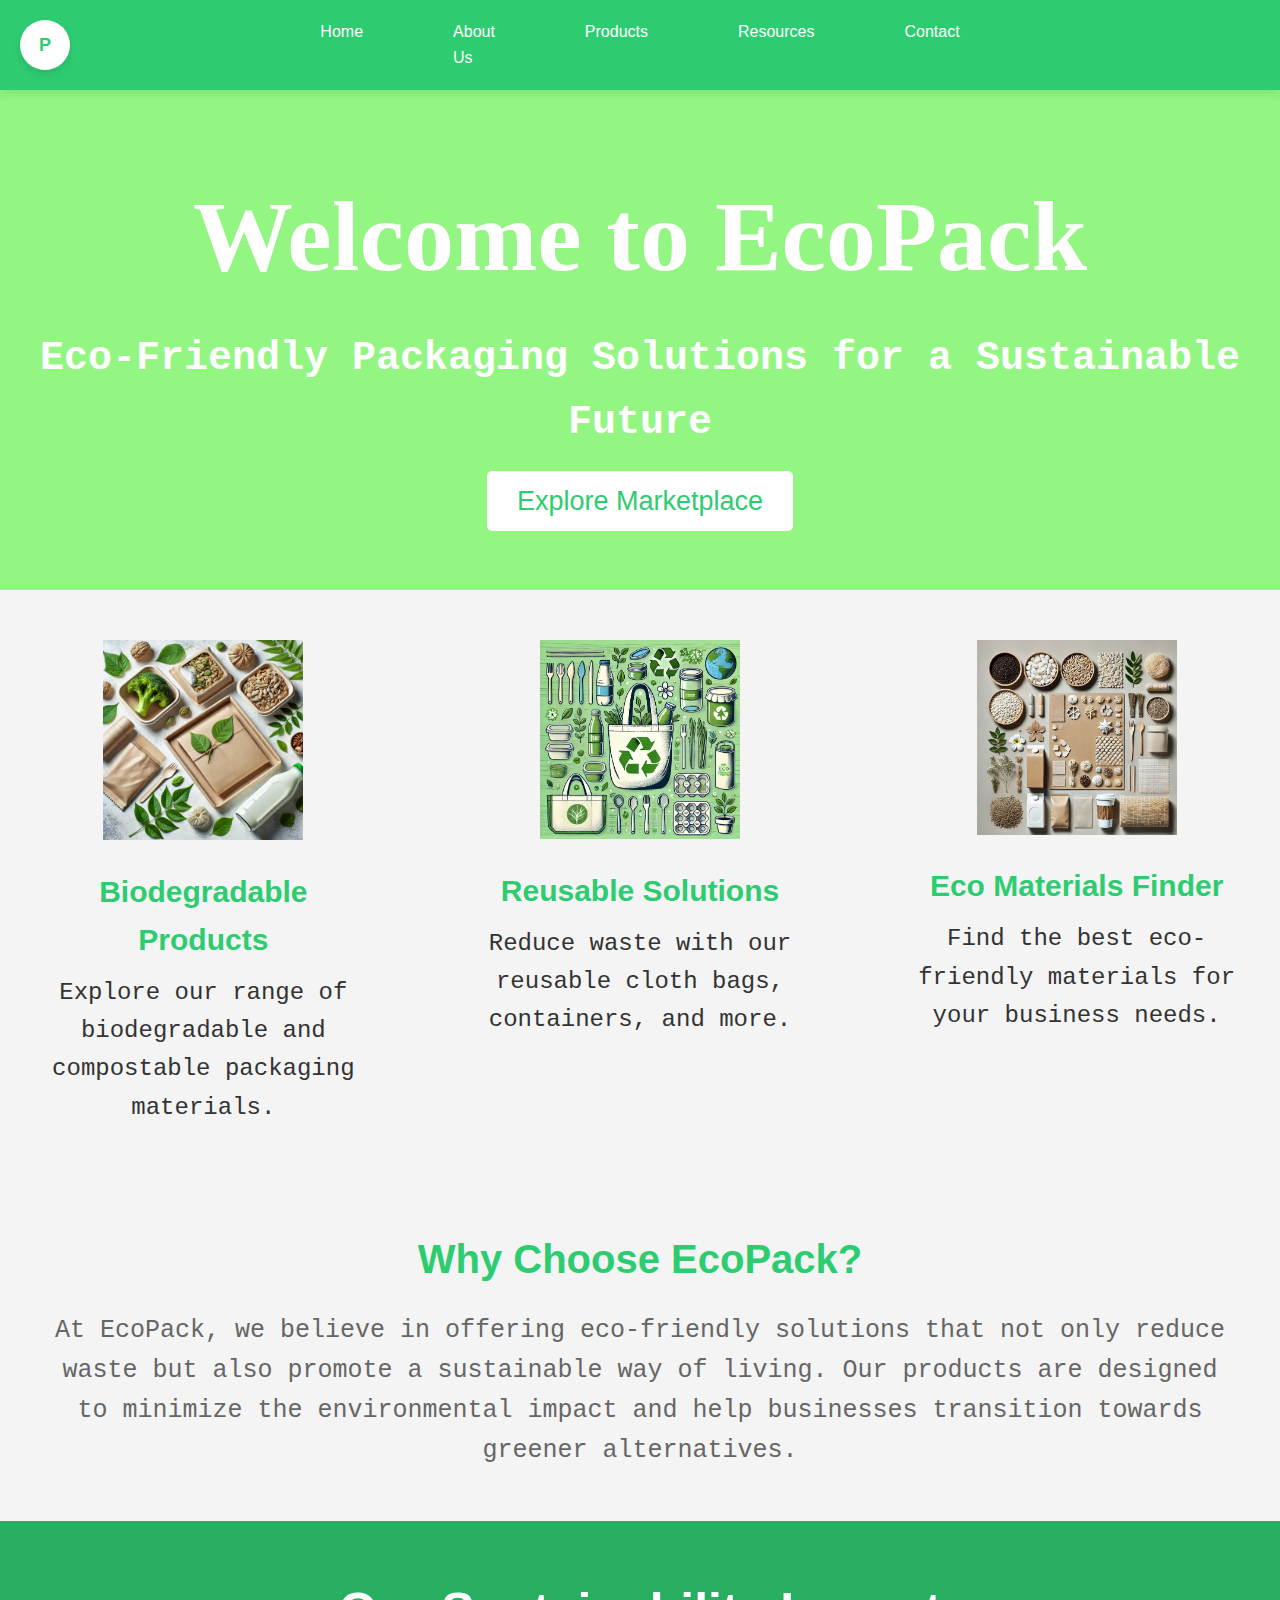
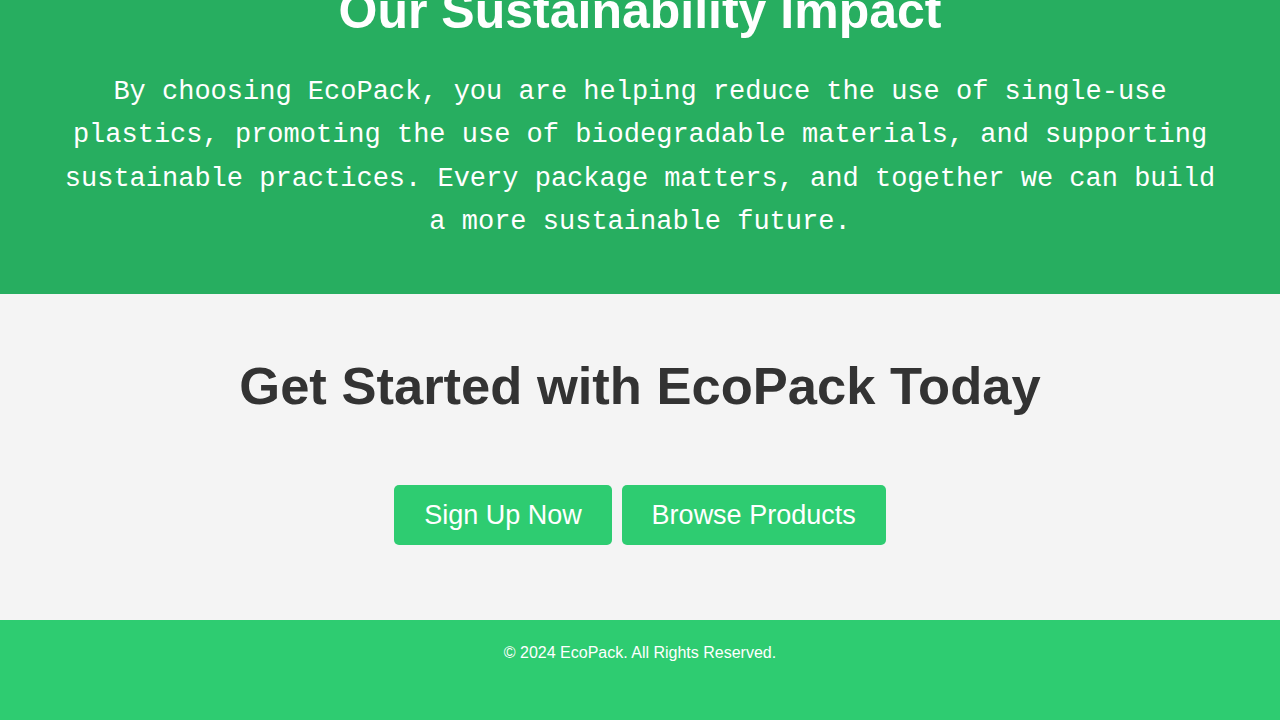
<file: index.html>
<!DOCTYPE html>
<html lang="en">
<head>
    <meta charset="UTF-8">
    <meta name="viewport" content="width=device-width, initial-scale=1.0">
    <title>EcoPack - Sustainable Packaging Solutions</title>
    <link rel="icon" href="favicon.png" type="image/x-icon">
    <link rel="stylesheet" href="styles.css">
    <style>
        /* Global Reset */
        * {
            margin: 0;
            padding: 0;
            box-sizing: border-box;
        }

        body {
            font-family: 'Arial', sans-serif;
            background-color: #f4f4f4;
            color: #333;
            line-height: 1.6;
        }

        /* Navigation Bar */
        nav {
            background-color: #2ecc71;
            padding: 20px;
            display: flex;
            justify-content: space-between;
            align-items: center;
            box-shadow: 0px 4px 10px rgba(0, 0, 0, 0.1);
        }

        .nav-center {
            display: flex;
            gap: 20px;
        }

        nav a {
            color: white;
            text-decoration: none;
            padding: 10px 20px;
            font-size: 35px;
        }

        nav a:hover {
            background-color: rgba(255, 255, 255, 0.2);
        }

        /* Profile Icon */
        .profile-btn {
            background-color: white;
            color: #2ecc71;
            padding: 10px;
            border-radius: 50%;
            width: 50px;
            height: 50px;
            display: flex;
            justify-content: center;
            align-items: center;
            cursor: pointer;
            position: relative;
            font-size: 18px;
            font-weight: bold;
        }

        .profile-popup {
            display: none;
            position: absolute;
            top: 60px;
            right: 0;
            background-color: white;
            padding: 10px;
            box-shadow: 0px 4px 10px rgba(0, 0, 0, 0.1);
            border-radius: 5px;
            text-align: left;
            font-size: 14px;
            width: 200px;
        }

        .profile-popup p {
            margin: 0;
            padding: 5px 0;
        }

        .profile-popup a {
            color: #2ecc71;
            text-decoration: none;
        }

        .profile-popup a:hover {
            text-decoration: underline;
        }

        /* Hero Section */
        .hero {
            background-color:#93f682;
            background-size: cover;
            background-position: center;
            height: 500px;
            display: flex;
            align-items: center;
            justify-content: center;
            color: white;
            text-align: center;
        }

        .hero h1 {
            font-size: 100px;
            margin-bottom: 10px;
        }

        .hero p {
            font-size: 40px;
        }

        .hero .btn {
            background-color: white;
            color: #2ecc71;
            padding: 15px 30px;
            font-size: 27px;
            text-decoration: none;
            margin-top: 20px;
            border-radius: 5px;
        }

        .hero .btn:hover {
            background-color: #27ae60;
            color: white;
        }

        /* Features Section */
        .features {
            display: flex;
            justify-content: space-around;
            padding: 50px 0;
            background-color: #f4f4f4;
            gap: 30px;
        }

        .features div {
            width: 25%;
            text-align: center;
        }

        .features img {
            width: 200px;
            margin-bottom: 20px;
        }

        .features h3 {
            font-size: 30px;
            margin-bottom: 10px;
            color: #2ecc71;
        }

        .features p {
            font-size: 24px;
        }

        /* Why Choose Us Section */
        .why-us {
            padding: 50px;
            text-align: center;
        }

        .why-us h2 {
            color: #2ecc71;
            margin-bottom: 20px;
            font-size: 40px;
        }

        .why-us p {
            font-size: 25px;
            color: #666;
        }

        /* Sustainability Section */
        .sustainability {
            padding: 50px;
            background-color: #27ae60;
            color: white;
            text-align: center;
        }

        .sustainability h2 {
            margin-bottom: 20px;
            font-size: 50px;
        }

        .sustainability p {
            font-size: 27px;
            line-height: 1.6;
        }

        /* Call to Action Section */
        .cta {
            padding: 50px;
            text-align: center;
            background-color: #f4f4f4;
            font-size: 35px;
        }

        .cta .btn {
            background-color: #2ecc71;
            color: white;
            padding: 15px 30px;
            font-size: 27px;
            text-decoration: none;
            border-radius: 5px;
        }

        .cta .btn:hover {
            background-color: #27ae60;
        }

        /* Footer */
        footer {
            padding: 20px;
            background-color: #2ecc71;
            color: white;
            text-align: center;
        }

    </style>
</head>
<body>

    <!-- Navigation Bar -->
    <nav>
        <div class="nav-center">
            <a href="index.html">Home</a>
            <a href="aboutus.html">About Us</a>
            <a href="marketplace.html">Products</a>
            <a href="resources.html">Resources</a>
            <a href="contact.html">Contact</a>
        </div>
        <div class="profile-btn" id="profileIcon">P</div>
        <div class="profile-popup" id="profilePopup">
            <p id="userDetails"></p>
            <a href="#" id="logoutLink">Logout</a>
        </div>
    </nav>

    <!-- Hero Section -->
    <div class="hero">
        <div>
            <b><h1>Welcome to EcoPack</h1></b>
            <b><p>Eco-Friendly Packaging Solutions for a Sustainable Future</p></b>
            <br>
            <a href="marketplace.html" class="btn">Explore Marketplace</a>
        </div>
    </div>

    <!-- Features Section -->
    <section class="features">
        <div>
            <img src="bio.png" alt="Biodegradable Packaging">
            <h3>Biodegradable Products</h3>
            <p>Explore our range of biodegradable and compostable packaging materials.</p>
        </div>
        <div>
            <img src="Reusable.png" alt="Reusable Solutions">
            <h3>Reusable Solutions</h3>
            <p>Reduce waste with our reusable cloth bags, containers, and more.</p>
        </div>
        <div>
            <img src="ECO.PNG">
            <h3>Eco Materials Finder</h3>
            <p>Find the best eco-friendly materials for your business needs.</p>
        </div>
    </section>

    <!-- Why Choose Us Section -->
    <section class="why-us">
        <h2>Why Choose EcoPack?</h2>
        <p>At EcoPack, we believe in offering eco-friendly solutions that not only reduce waste but also promote a sustainable way of living. Our products are designed to minimize the environmental impact and help businesses transition towards greener alternatives.</p>
    </section>

    <!-- Sustainability Impact Section -->
    <section class="sustainability">
        <h2>Our Sustainability Impact</h2>
        <p>By choosing EcoPack, you are helping reduce the use of single-use plastics, promoting the use of biodegradable materials, and supporting sustainable practices. Every package matters, and together we can build a more sustainable future.</p>
    </section>

    <!-- Call to Action Section -->
    <section class="cta">
        <h2>Get Started with EcoPack Today</h2>
        <br>
        <a href="signup.html" class="btn">Sign Up Now</a>
        <a href="marketplace.html" class="btn">Browse Products</a>
    </section>

    <!-- Footer -->
    <footer>
        &copy; 2024 EcoPack. All Rights Reserved.
    </footer>

    <!-- Script to Handle Profile Sign-In/Sign-Out -->
    <script>
        const profileIcon = document.getElementById('profileIcon');
        const profilePopup = document.getElementById('profilePopup');
        const userDetails = document.getElementById('userDetails');
        const logoutLink = document.getElementById('logoutLink');

        // Check if user is logged in (in localStorage)
        const currentUser = JSON.parse(localStorage.getItem('currentUser'));

        if (currentUser) {
            // If user is logged in, show profile details in the popup
            profileIcon.textContent = currentUser.username.charAt(0).toUpperCase(); // Set the first letter of the username in profile icon
            profileIcon.addEventListener('click', () => {
                profilePopup.style.display = profilePopup.style.display === 'block' ? 'none' : 'block';
                userDetails.innerText = `Username: ${currentUser.username}\nEmail: ${currentUser.email}`;
            });

            // Handle logout
            logoutLink.addEventListener('click', () => {
                localStorage.removeItem('currentUser');
                window.location.reload();
            });
        } else {
            // If not logged in, navigate to credentials page
            profileIcon.addEventListener('click', () => {
                window.location.href = 'credintals.html';
            });
        }
    </script>

</body>
</html>
</file>
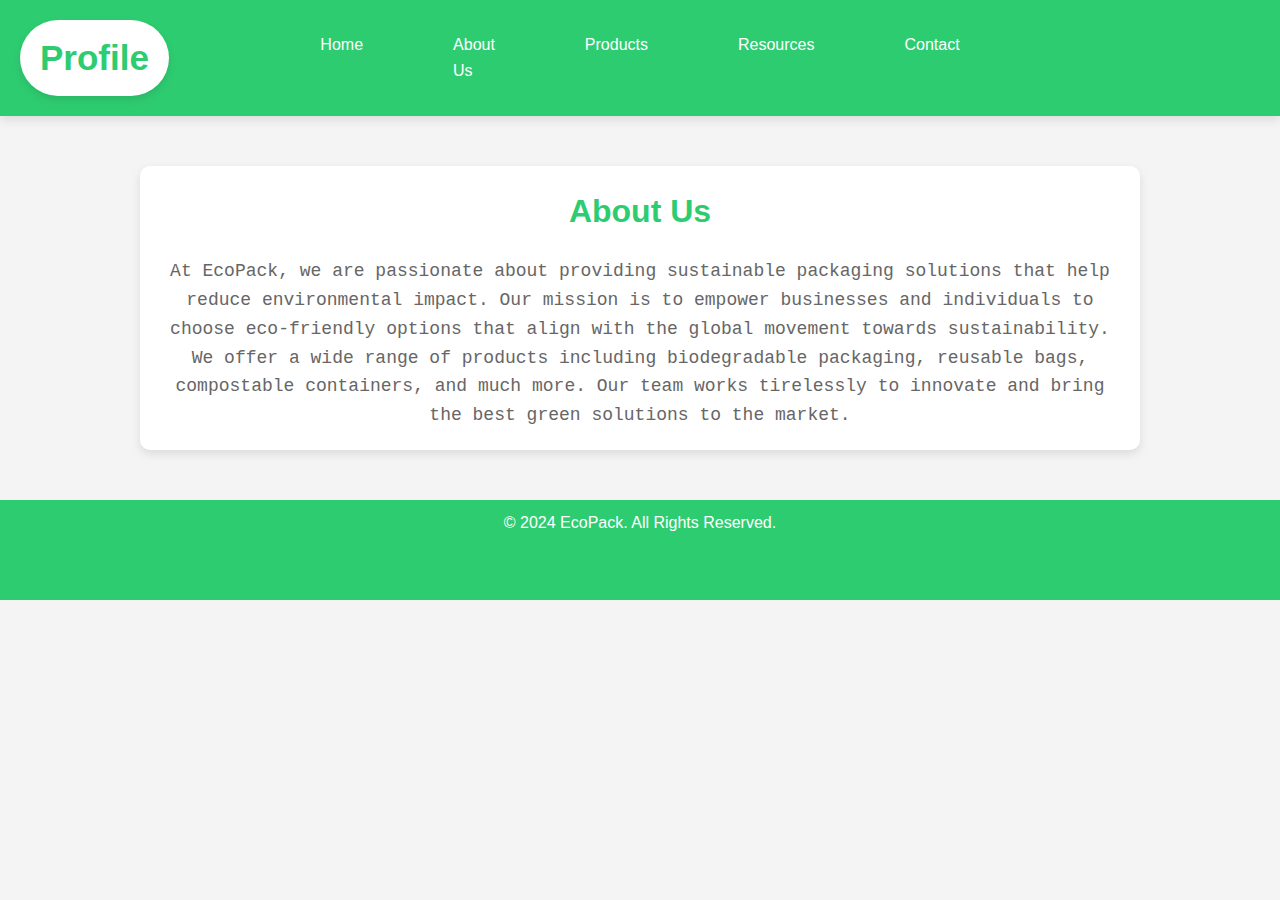
<file: aboutus.html>
<!DOCTYPE html>
<html lang="en">
<head>
    <meta charset="UTF-8">
    <meta name="viewport" content="width=device-width, initial-scale=1.0">
    <title>About Us - EcoPack</title>
    <link rel="stylesheet" href="styles.css">
    <link rel="icon" href="favicon.png" type="image/x-icon">
</head>
<body>

    <!-- Navigation Bar -->
    <nav>
        <div class="nav-center">
            <a href="index.html">Home</a>
            <a href="aboutus.html">About Us</a>
            <a href="marketplace.html">Products</a>
            <a href="resources.html">Resources</a>
            <a href="contact.html">Contact</a>
        </div>
        <a href="#" class="profile-btn">Profile</a>
    </nav>

    <!-- About Us Section -->
    <main>
        <h2>About Us</h2>
        <p>
            At EcoPack, we are passionate about providing sustainable packaging solutions that help reduce environmental impact. Our mission is to empower businesses and individuals to choose eco-friendly options that align with the global movement towards sustainability.
        </p>
        <p>
            We offer a wide range of products including biodegradable packaging, reusable bags, compostable containers, and much more. Our team works tirelessly to innovate and bring the best green solutions to the market.
        </p>
    </main>

    <!-- Footer -->
    <footer>
        &copy; 2024 EcoPack. All Rights Reserved.
    </footer>

</body>
</html>
</file>
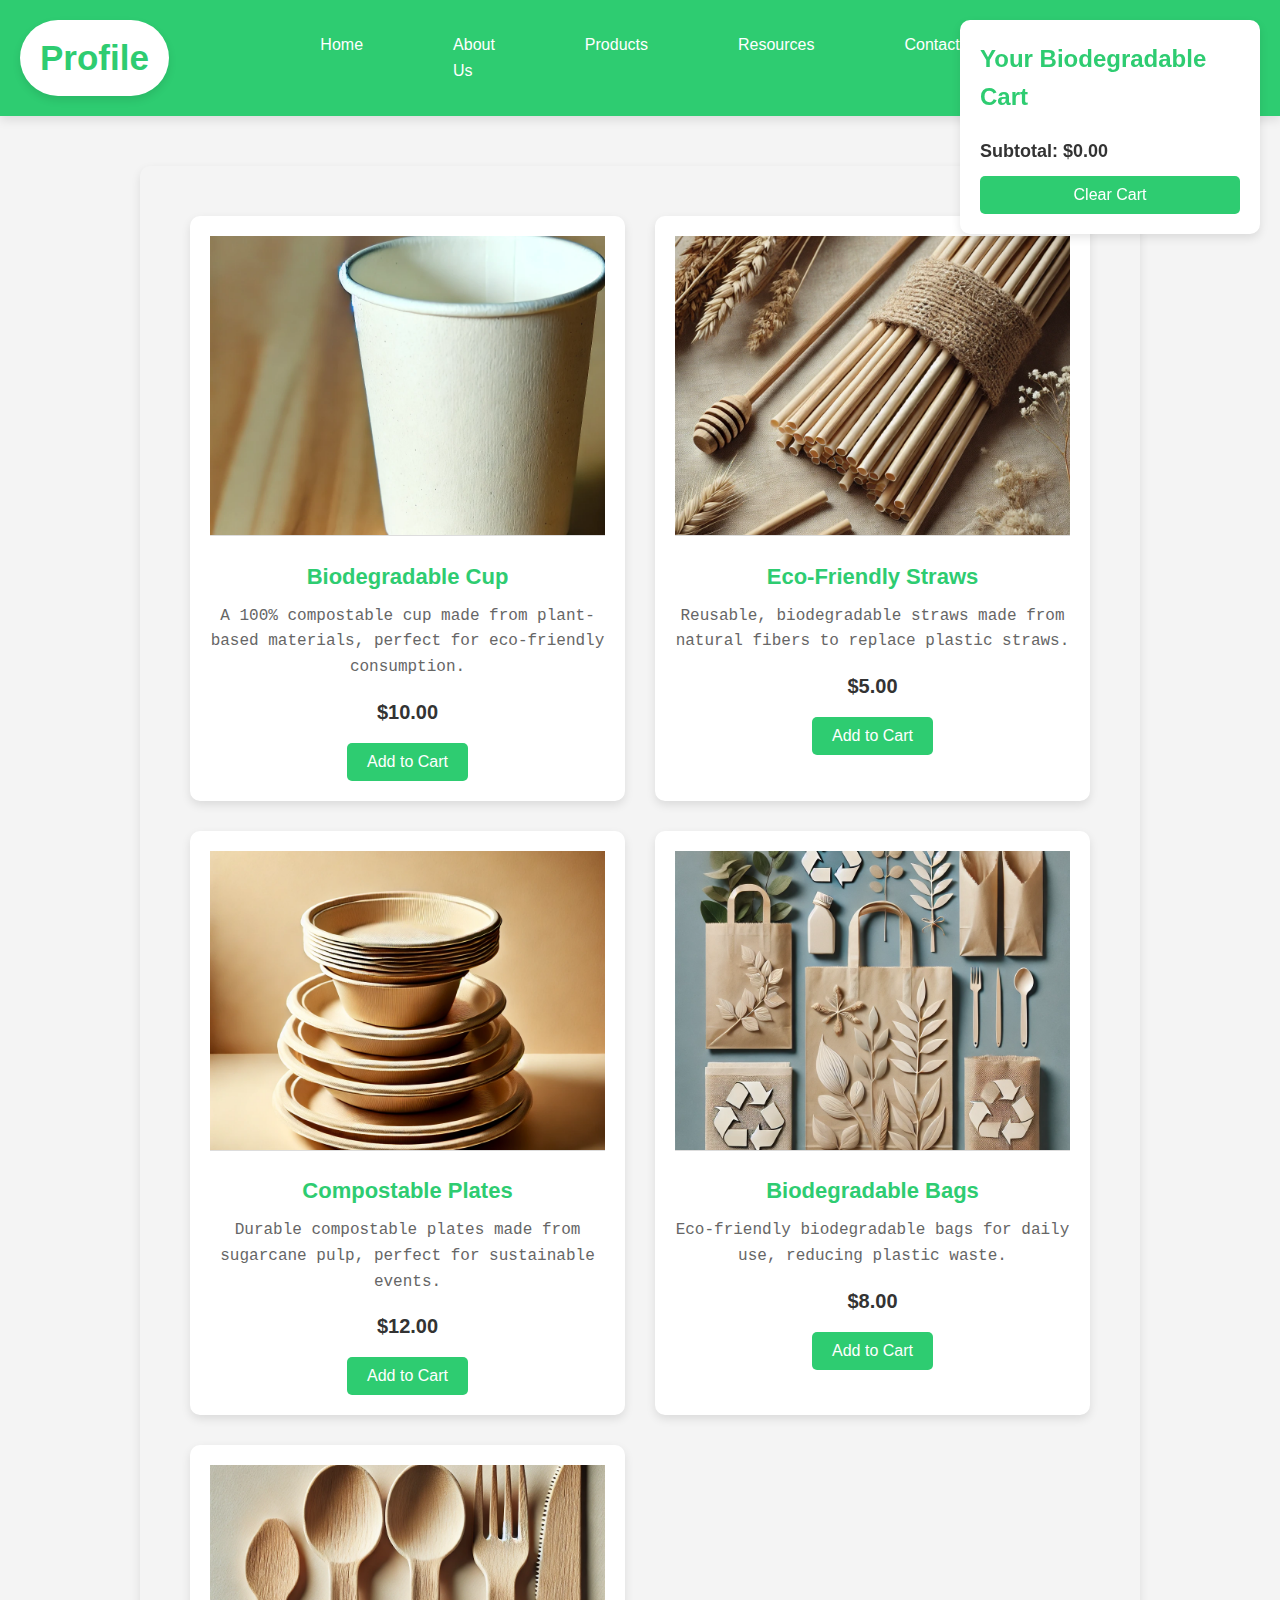
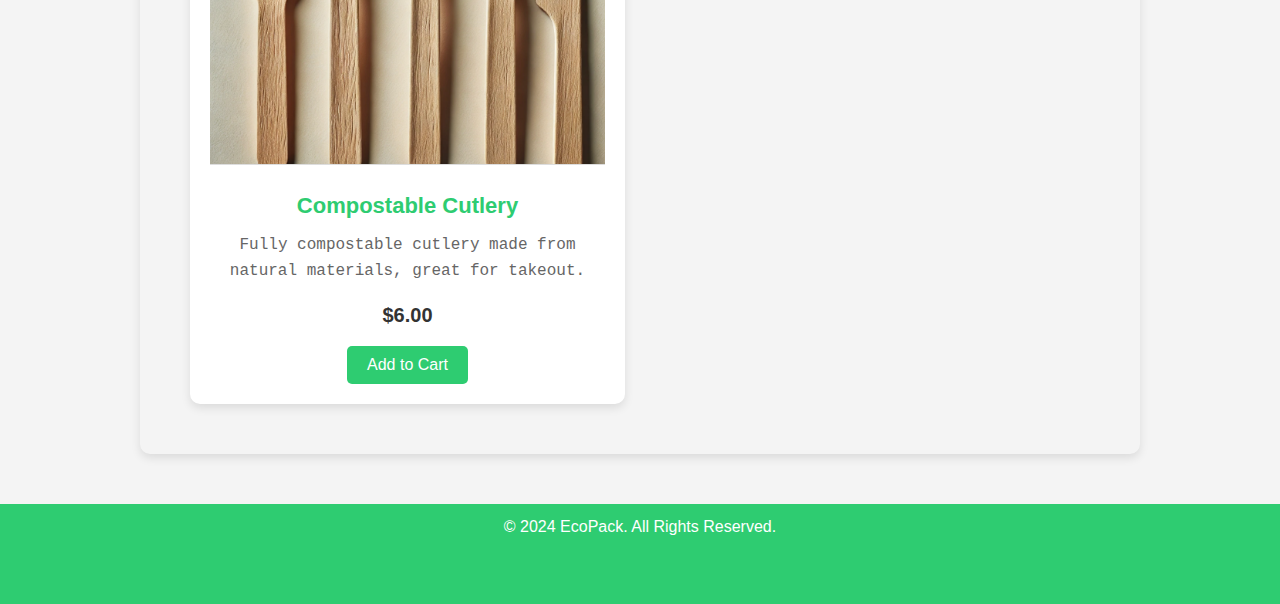
<file: bio.html>
<!DOCTYPE html>
<html lang="en">
<head>
    <meta charset="UTF-8">
    <meta name="viewport" content="width=device-width, initial-scale=1.0">
    <title>Biodegradable Products - EcoPack</title>
    <link rel="stylesheet" href="styles.css">
    <style>
        /* General Product Grid Layout */
        .product-grid {
            display: grid;
            grid-template-columns: repeat(auto-fit, minmax(300px, 1fr));
            gap: 30px;
            padding: 50px;
            background-color: #f4f4f4;
        }

        /* Individual Product Card */
        .product-card {
            background-color: white;
            border-radius: 10px;
            box-shadow: 0px 4px 10px rgba(0, 0, 0, 0.1);
            padding: 20px;
            text-align: center;
            transition: transform 0.3s ease, box-shadow 0.3s ease;
        }

        .product-card:hover {
            transform: scale(1.05);
            box-shadow: 0px 6px 15px rgba(0, 0, 0, 0.2);
        }

        .product-image {
            width: 100%;
            height: 300px;
            object-fit: cover;
            border-bottom: 1px solid #ddd;
            margin-bottom: 15px;
        }

        .product-title {
            font-size: 22px;
            color: #2ecc71;
            margin-bottom: 10px;
        }

        .product-description {
            font-size: 16px;
            color: #666;
            margin-bottom: 15px;
        }

        .product-price {
            font-size: 20px;
            font-weight: bold;
            margin-bottom: 15px;
            color: #333;
        }

        .add-to-cart {
            background-color: #2ecc71;
            color: white;
            padding: 10px 20px;
            border: none;
            border-radius: 5px;
            cursor: pointer;
            transition: background-color 0.3s ease;
        }

        .add-to-cart:hover {
            background-color: #27ae60;
        }

        /* Cart Section */
        .cart {
            position: fixed;
            top: 20px;
            right: 20px;
            width: 300px;
            background-color: white;
            box-shadow: 0px 4px 10px rgba(0, 0, 0, 0.1);
            border-radius: 10px;
            padding: 20px;
        }

        .cart h2 {
            color: #2ecc71;
            font-size: 24px;
            margin-bottom: 10px;
        }

        .cart-items {
            list-style-type: none;
            padding: 0;
            margin-bottom: 10px;
        }

        .cart-items li {
            margin-bottom: 10px;
            font-size: 16px;
            color: #666;
        }

        .subtotal {
            font-size: 18px;
            color: #333;
            font-weight: bold;
            margin-top: 20px;
        }

        .cart-actions button {
            background-color: #2ecc71;
            color: white;
            padding: 10px 15px;
            border: none;
            border-radius: 5px;
            cursor: pointer;
            margin-top: 10px;
            width: 100%;
            transition: background-color 0.3s ease;
        }

        .cart-actions button:hover {
            background-color: #27ae60;
        }

        /* Responsive for Smaller Screens */
        @media (max-width: 768px) {
            .product-card {
                margin-bottom: 20px;
            }

            .cart {
                width: 90%;
                right: 5%;
            }
        }
    </style>
</head>
<body>

    <!-- Navigation Bar -->
    <nav>
        <div class="nav-center">
            <a href="index.html">Home</a>
            <a href="aboutus.html">About Us</a>
            <a href="marketplace.html">Products</a>
            <a href="resources.html">Resources</a>
            <a href="contact.html">Contact</a>
        </div>
        <a href="#" class="profile-btn">Profile</a>
    </nav>

    <!-- Cart Section -->
    <div class="cart">
        <h2>Your Biodegradable Cart</h2>
        <ul class="cart-items" id="cart-items-bio">
            <!-- Cart items will appear here -->
        </ul>
        <div class="subtotal">Subtotal: $<span id="subtotal-bio">0.00</span></div>
        <div class="cart-actions">
            <button onclick="clearCartBio()">Clear Cart</button>
        </div>
    </div>

    <!-- Biodegradable Products Section -->
    <main class="product-grid">
        <!-- Product 1 -->
        <div class="product-card">
            <img src="cup.png" alt="Biodegradable Cup" class="product-image">
            <h3 class="product-title">Biodegradable Cup</h3>
            <p class="product-description">A 100% compostable cup made from plant-based materials, perfect for eco-friendly consumption.</p>
            <div class="product-price">$10.00</div>
            <button class="add-to-cart" data-name="Biodegradable Cup" data-price="10.00">Add to Cart</button>
        </div>

        <!-- Product 2 -->
        <div class="product-card">
            <img src="straws.png" alt="Eco Friendly Straws" class="product-image">
            <h3 class="product-title">Eco-Friendly Straws</h3>
            <p class="product-description">Reusable, biodegradable straws made from natural fibers to replace plastic straws.</p>
            <div class="product-price">$5.00</div>
            <button class="add-to-cart" data-name="Eco-Friendly Straws" data-price="5.00">Add to Cart</button>
        </div>

        <!-- Product 3 -->
        <div class="product-card">
            <img src="plates.png" alt="Compostable Plates" class="product-image">
            <h3 class="product-title">Compostable Plates</h3>
            <p class="product-description">Durable compostable plates made from sugarcane pulp, perfect for sustainable events.</p>
            <div class="product-price">$12.00</div>
            <button class="add-to-cart" data-name="Compostable Plates" data-price="12.00">Add to Cart</button>
        </div>

        <!-- Product 4 -->
        <div class="product-card">
            <img src="ag.png" alt="Biodegradable Bags" class="product-image">
            <h3 class="product-title">Biodegradable Bags</h3>
            <p class="product-description">Eco-friendly biodegradable bags for daily use, reducing plastic waste.</p>
            <div class="product-price">$8.00</div>
            <button class="add-to-cart" data-name="Biodegradable Bags" data-price="8.00">Add to Cart</button>
        </div>

        <!-- Product 5 -->
        <div class="product-card">
            <img src="spoon.png" alt="Compostable Cutlery" class="product-image">
            <h3 class="product-title">Compostable Cutlery</h3>
            <p class="product-description">Fully compostable cutlery made from natural materials, great for takeout.</p>
            <div class="product-price">$6.00</div>
            <button class="add-to-cart" data-name="Compostable Cutlery" data-price="6.00">Add to Cart</button>
        </div>
    </main>

    <!-- Footer -->
    <footer>
        &copy; 2024 EcoPack. All Rights Reserved.
    </footer>

    <script>
        const cartBio = JSON.parse(localStorage.getItem('cartBio')) || [];
        const cartItemsBioList = document.getElementById('cart-items-bio');
        const subtotalBioElement = document.getElementById('subtotal-bio');

        // Function to render the biodegradable cart
        function renderCartBio() {
            cartItemsBioList.innerHTML = '';
            let subtotalBio = 0;

            cartBio.forEach(item => {
                const li = document.createElement('li');
                li.innerText = `${item.name} - $${item.price}`;
                cartItemsBioList.appendChild(li);
                subtotalBio += parseFloat(item.price);
            });

            subtotalBioElement.innerText = subtotalBio.toFixed(2);
        }

        // Function to add item to biodegradable cart
        function addToCartBio(itemName, itemPrice) {
            const newItem = { name: itemName, price: itemPrice };
            cartBio.push(newItem);
            localStorage.setItem('cartBio', JSON.stringify(cartBio));
            renderCartBio();
        }

        // Function to clear the biodegradable cart
        function clearCartBio() {
            localStorage.removeItem('cartBio');
            cartBio.length = 0; // Empty the array
            renderCartBio();
        }

        // Add event listeners to all "Add to Cart" buttons for biodegradable products
        document.querySelectorAll('.add-to-cart').forEach(button => {
            button.addEventListener('click', () => {
                const name = button.getAttribute('data-name');
                const price = button.getAttribute('data-price');
                addToCartBio(name, price);
            });
        });

        // Initial render of the biodegradable cart
        renderCartBio();
    </script>
</body>
</html>
</file>
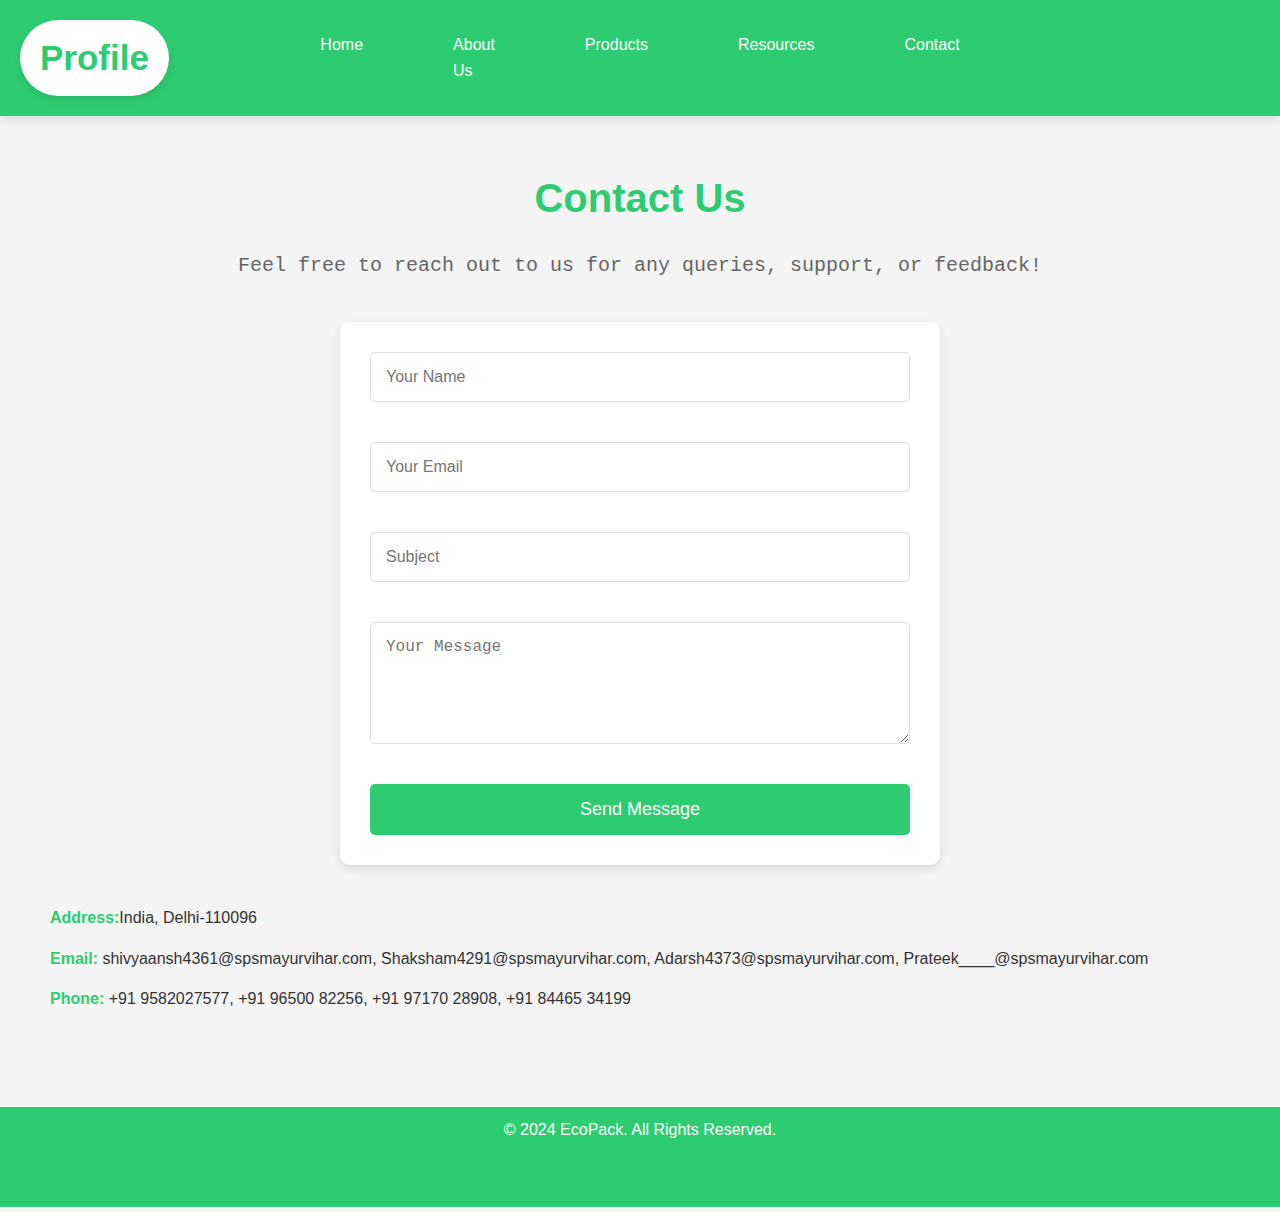
<file: contact.html>
<!DOCTYPE html>
<html lang="en">
<head>
    <meta charset="UTF-8">
    <meta name="viewport" content="width=device-width, initial-scale=1.0">
    <title>Contact Us - EcoPack</title>
    <link rel="stylesheet" href="styles.css">
    <link rel="icon" href="favicon.png" type="image/x-icon">
    <style>
        /* Contact Section */
        .contact-section {
            padding: 50px;
            background-color: #f4f4f4;
            text-align: center;
        }

        .contact-section h2 {
            font-size: 40px;
            color: #2ecc71;
            margin-bottom: 20px;
        }

        .contact-details {
            font-size: 20px;
            margin-bottom: 40px;
            color: #666;
        }

        .contact-form {
            display: flex;
            flex-direction: column;
            max-width: 600px;
            margin: 0 auto;
            background-color: white;
            padding: 30px;
            border-radius: 10px;
            box-shadow: 0 4px 10px rgba(0, 0, 0, 0.1);
        }

        .contact-form input, .contact-form textarea {
            padding: 15px;
            margin-bottom: 20px;
            font-size: 16px;
            border: 1px solid #ddd;
            border-radius: 5px;
            width: 100%;
        }

        .contact-form button {
            background-color: #2ecc71;
            color: white;
            padding: 15px;
            font-size: 18px;
            border: none;
            border-radius: 5px;
            cursor: pointer;
            transition: background-color 0.3s;
        }

        .contact-form button:hover {
            background-color: #27ae60;
        }

        .contact-info {
            margin-top: 40px;
            text-align: left;
        }

        .contact-info div {
            margin-bottom: 15px;
        }

        .contact-info strong {
            color: #2ecc71;
        }

        /* Success message styling */
        .success-message {
            display: none; /* Hidden by default */
            font-size: 22px;
            color: #2ecc71;
            margin-top: 20px;
        }

        @media (max-width: 768px) {
            .contact-form {
                width: 100%;
                padding: 20px;
            }
        }
    </style>
</head>
<body>

    <!-- Navigation Bar -->
    <nav>
        <div class="nav-center">
            <a href="index.html">Home</a>
            <a href="aboutus.html">About Us</a>
            <a href="marketplace.html">Products</a>
            <a href="resources.html">Resources</a>
            <a href="contact.html">Contact</a>
        </div>
        <a href="credintals.html" class="profile-btn">Profile</a>
    </nav>

    <!-- Contact Section -->
    <section class="contact-section">
        <h2>Contact Us</h2>
        <p class="contact-details">Feel free to reach out to us for any queries, support, or feedback!</p>

        <!-- Contact Form -->
        <form class="contact-form" id="contactForm">
            <input type="text" name="name" placeholder="Your Name" required>
            <input type="email" name="email" placeholder="Your Email" required>
            <input type="text" name="subject" placeholder="Subject" required>
            <textarea name="message" rows="5" placeholder="Your Message" required></textarea>
            <button type="submit">Send Message</button>
        </form>

        <!-- Success Message -->
        <div class="success-message" id="successMessage">
            Thank you for your feedback! Your message has been submitted successfully.
        </div>

        <!-- Contact Info -->
        <div class="contact-info">
            <div><strong>Address:</strong>India, Delhi-110096</div>
            <div><strong>Email:</strong> shivyaansh4361@spsmayurvihar.com, Shaksham4291@spsmayurvihar.com, Adarsh4373@spsmayurvihar.com, Prateek____@spsmayurvihar.com</div>
            <div><strong>Phone:</strong> +91 9582027577, +91 96500 82256, +91 97170 28908, +91 84465 34199</div>
        </div>
    </section>

    <!-- Footer -->
    <footer>
        &copy; 2024 EcoPack. All Rights Reserved.
    </footer>

    <!-- JavaScript to show success message -->
    <script>
        const form = document.getElementById('contactForm');
        const successMessage = document.getElementById('successMessage');

        form.addEventListener('submit', function(event) {
            event.preventDefault(); // Prevent the form from submitting
            successMessage.style.display = 'block'; // Show the success message
            form.reset(); // Reset the form fields
        });
    </script>
</body>
</html>
</file>
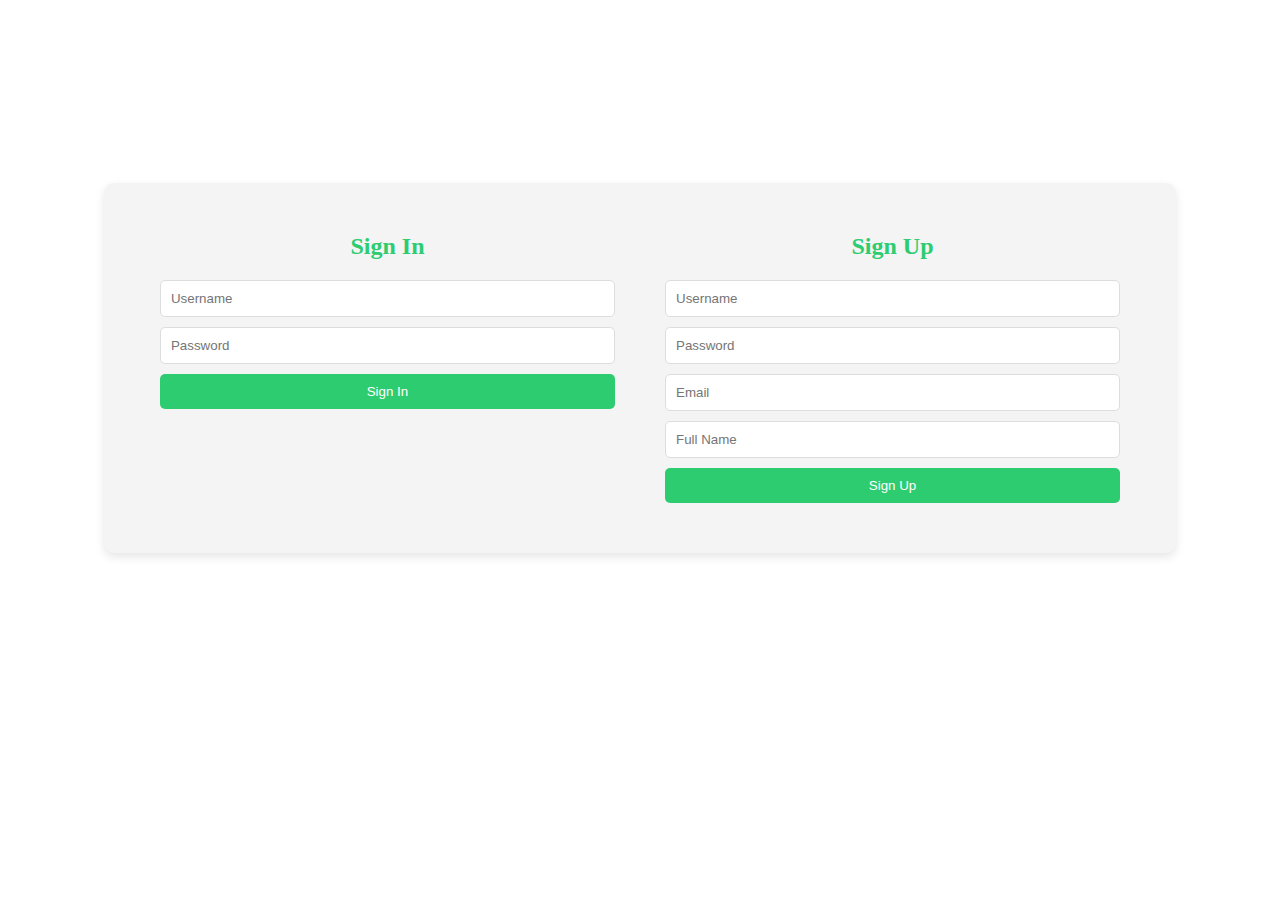
<file: credintals.html>
<!DOCTYPE html>
<html lang="en">
<head>
    <meta charset="UTF-8">
    <meta name="viewport" content="width=device-width, initial-scale=1.0">
    <title>Sign In / Sign Up - EcoPack</title>
    <style>
        main {
            display: flex;
            justify-content: center;
            align-items: center;
            height: 80vh;
        }

        .form-container {
            display: flex;
            gap: 50px;
            background-color: #f4f4f4;
            padding: 30px;
            border-radius: 10px;
            box-shadow: 0px 4px 10px rgba(0, 0, 0, 0.1);
            width: 80%;
            justify-content: center;
        }

        .form-section {
            width: 45%;
            text-align: center;
        }

        .form-section h2 {
            color: #2ecc71;
            margin-bottom: 20px;
        }

        .form-section form {
            display: flex;
            flex-direction: column;
            gap: 10px;
        }

        .form-section input {
            padding: 10px;
            border-radius: 5px;
            border: 1px solid #ddd;
        }

        .form-section button {
            background-color: #2ecc71;
            color: white;
            padding: 10px;
            border: none;
            border-radius: 5px;
            cursor: pointer;
        }

        .form-section button:hover {
            background-color: #27ae60;
        }

        .message {
            margin-top: 10px;
            color: red;
        }

    </style>
</head>
<body>

    <main>
        <div class="form-container">
            <!-- Sign-In Section -->
            <div class="form-section">
                <h2>Sign In</h2>
                <form id="signinForm">
                    <input type="text" id="signinUsername" placeholder="Username" required>
                    <input type="password" id="signinPassword" placeholder="Password" required>
                    <button type="submit">Sign In</button>
                    <div class="message" id="signinMessage"></div>
                </form>
            </div>

            <!-- Sign-Up Section -->
            <div class="form-section">
                <h2>Sign Up</h2>
                <form id="signupForm">
                    <input type="text" id="signupUsername" placeholder="Username" required>
                    <input type="password" id="signupPassword" placeholder="Password" required>
                    <input type="email" id="signupEmail" placeholder="Email" required>
                    <input type="text" id="signupFullName" placeholder="Full Name" required>
                    <button type="submit">Sign Up</button>
                    <div class="message" id="signupMessage"></div>
                </form>
            </div>
        </div>
    </main>

    <script>
        // Sign Up Handler
        const signupForm = document.getElementById('signupForm');
        const signupMessage = document.getElementById('signupMessage');

        signupForm.addEventListener('submit', function(event) {
            event.preventDefault();

            const username = document.getElementById('signupUsername').value;
            const password = document.getElementById('signupPassword').value;
            const email = document.getElementById('signupEmail').value;
            const fullName = document.getElementById('signupFullName').value;

            const user = {
                username,
                password,
                email,
                fullName,
                cart: []  // initialize an empty cart for the user
            };

            // Store user data in local storage (can store multiple users)
            let users = JSON.parse(localStorage.getItem('users')) || [];
            users.push(user);
            localStorage.setItem('users', JSON.stringify(users));

            // Show success message and redirect
            signupMessage.style.color = 'green';
            signupMessage.innerText = 'Sign up successful! Redirecting...';
            setTimeout(() => window.location.href = 'index.html', 2000);
        });

        // Sign In Handler
        const signinForm = document.getElementById('signinForm');
        const signinMessage = document.getElementById('signinMessage');

        signinForm.addEventListener('submit', function(event) {
            event.preventDefault();

            const username = document.getElementById('signinUsername').value;
            const password = document.getElementById('signinPassword').value;

            // Retrieve users from local storage
            const users = JSON.parse(localStorage.getItem('users')) || [];

            // Check if user exists and password matches
            const currentUser = users.find(user => user.username === username && user.password === password);

            if (currentUser) {
                localStorage.setItem('currentUser', JSON.stringify(currentUser));  // Store the logged-in user
                signinMessage.style.color = 'green';
                signinMessage.innerText = 'Sign in successful! Redirecting...';
                setTimeout(() => window.location.href = 'index.html', 2000);
            } else {
                signinMessage.style.color = 'red';
                signinMessage.innerText = 'Invalid username or password!';
            }
        });
    </script>
</body>
</html>
</file>
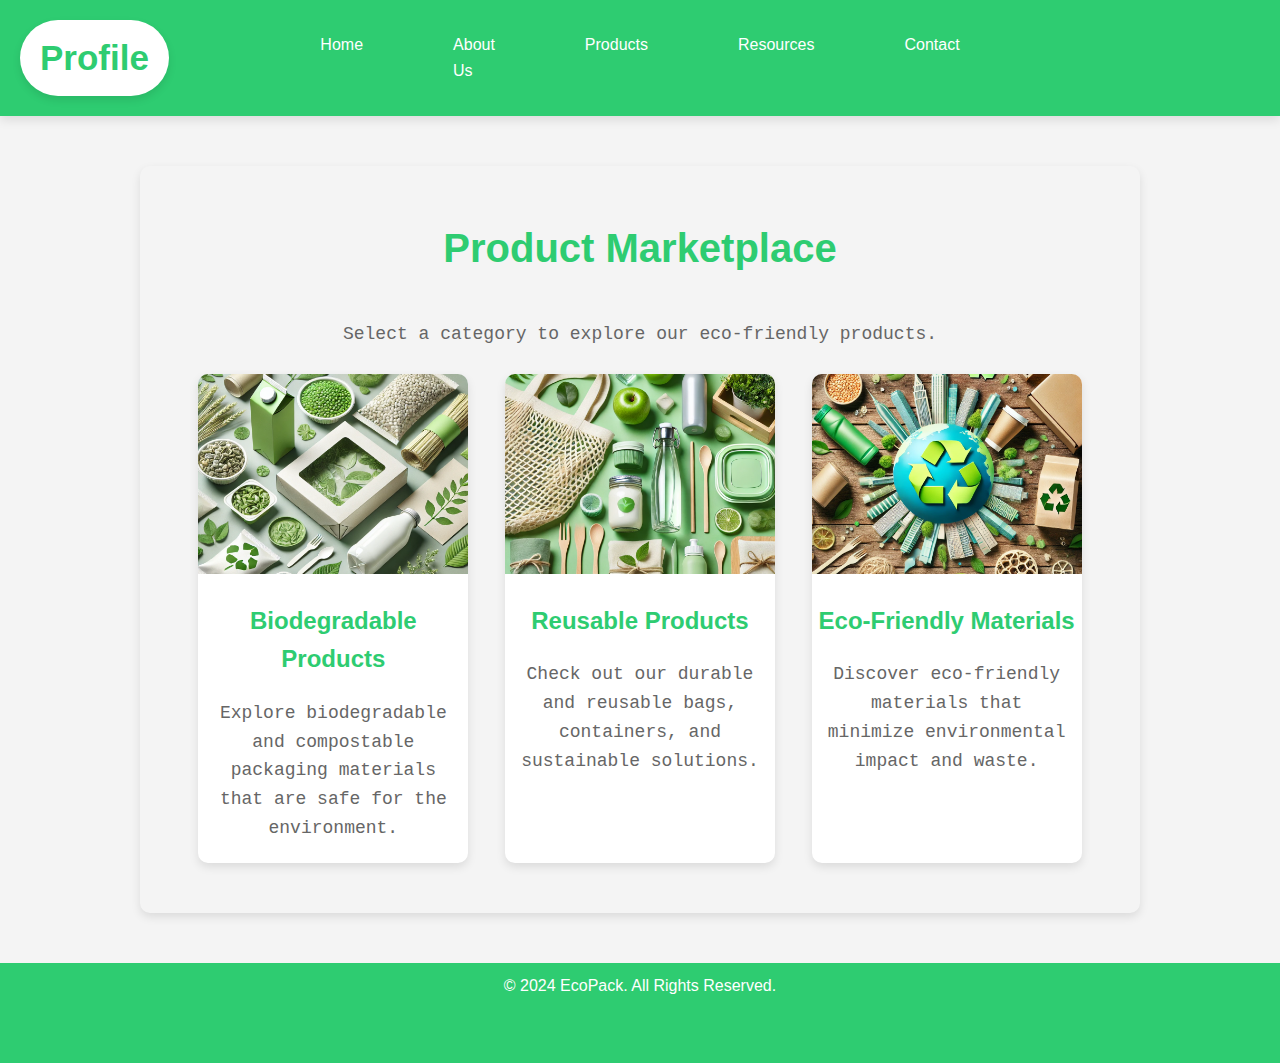
<file: marketplace.html>
<!DOCTYPE html>
<html lang="en">
<head>
    <meta charset="UTF-8">
    <meta name="viewport" content="width=device-width, initial-scale=1.0">
    <title>Product Marketplace - EcoPack</title>
    <link rel="stylesheet" href="styles.css">
    <link rel="icon" href="favicon.png" type="image/x-icon">
    <style>
        /* Marketplace Section Styling */
        .marketplace {
            padding: 50px;
            text-align: center;
            background-color: #f4f4f4;
        }

        .marketplace h2 {
            font-size: 40px;
            color: #2ecc71;
            margin-bottom: 40px;
        }

        .categories {
            text-decoration: none;
            display: flex;
            justify-content: space-around;
            gap: 20px;
            text-align: center;
        }

        .category {
            text-decoration: none;
            width: 30%;
            background-color: white;
            border-radius: 10px;
            box-shadow: 0px 4px 10px rgba(0, 0, 0, 0.1);
            transition: transform 0.3s ease, box-shadow 0.3s ease;
            cursor: pointer;
            overflow: hidden;
        }

        .category img {
            
            width: 100%;
            height: 200px;
            object-fit: cover;
        }

        .category h3 {
            
            
            font-size: 24px;
            margin: 20px 0;
            color: #2ecc71;
        }

        .category p {
            font-size: 18px;
            padding: 0 15px;
            color: #666;
            margin-bottom: 20px;
        }

        /* Hover Effect */
        .category:hover {
            
            transform: scale(1.05);
            box-shadow: 0px 6px 15px rgba(0, 0, 0, 0.2);
        }

        /* Responsive for Smaller Screens */
        @media (max-width: 768px) {
            .categories {
                
                flex-direction: column;
                gap: 30px;
            }

            .category {
                
                width: 100%;
            }
        }
    </style>
</head>
<body>

    <!-- Navigation Bar -->
    <nav>
        <div class="nav-center">
            <a href="index.html">Home</a>
            <a href="aboutus.html">About Us</a>
            <a href="marketplace.html">Products</a>
            <a href="resources.html">Resources</a>
            <a href="contact.html">Contact</a>
        </div>
        <a href="#" class="profile-btn">Profile</a>
    </nav>

    <!-- Product Marketplace Section -->
    <main class="marketplace">
        <h2>Product Marketplace</h2>
        <p>Select a category to explore our eco-friendly products.</p>

        <br>

        <!-- Product Categories -->
        <div class="categories">
            <!-- Biodegradable Products -->
            <a href="bio.html" class="category">
                <img src="Bio1.png" alt="Biodegradable Products">
                <h3>Biodegradable Products</h3>
                <p>Explore biodegradable and compostable packaging materials that are safe for the environment.</p>
            </a>

            <!-- Reusable Products -->
            <a href="reuse.html" class="category">
                <img src="Reuse1.png" alt="Reusable Products">
                <h3>Reusable Products</h3>
                <p>Check out our durable and reusable bags, containers, and sustainable solutions.</p>
            </a>

            <!-- Eco-Friendly Materials -->
            <a href="eco.html" class="category">
                <img src="Eco1.png" alt="Eco-Friendly Products">
                <h3>Eco-Friendly Materials</h3>
                <p>Discover eco-friendly materials that minimize environmental impact and waste.</p>
            </a>
        </div>
    </main>

    <!-- Footer -->
    <footer>
        &copy; 2024 EcoPack. All Rights Reserved.
    </footer>

</body>
</html>
</file>
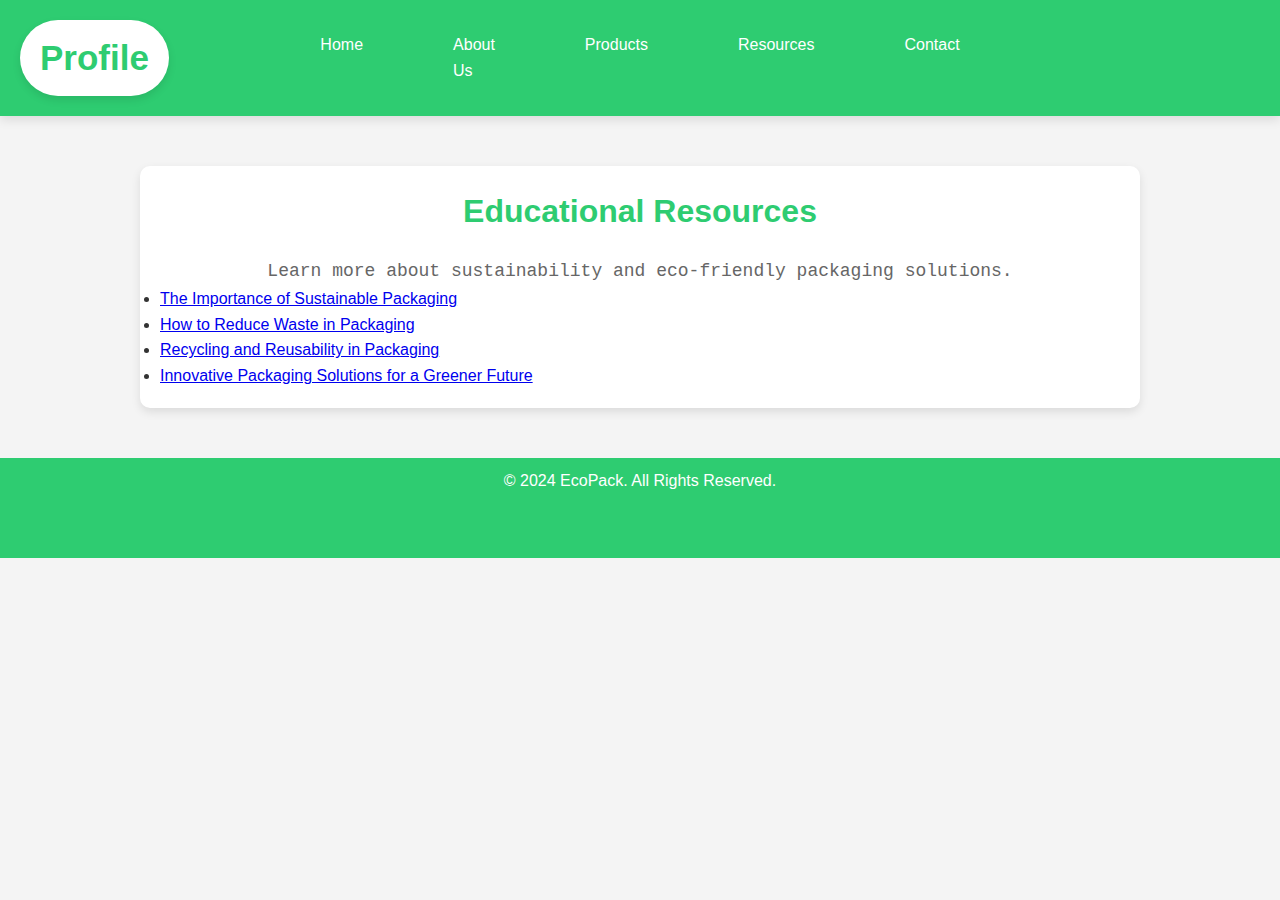
<file: resources.html>
<!DOCTYPE html>
<html lang="en">
<head>
    <meta charset="UTF-8">
    <meta name="viewport" content="width=device-width, initial-scale=1.0">
    <title>Educational Resources - EcoPack</title>
    <link rel="stylesheet" href="styles.css">
    <link rel="icon" href="favicon.png" type="image/x-icon">
</head>
<body>

    <!-- Navigation Bar -->
    <nav>
        <div class="nav-center">
            <a href="index.html">Home</a>
            <a href="aboutus.html">About Us</a>
            <a href="marketplace.html">Products</a>
            <a href="resources.html">Resources</a>
            <a href="contact.html">Contact</a>
        </div>
        <a href="#" class="profile-btn">Profile</a>
    </nav>

    <!-- Educational Resources Section -->
    <main>
        <h2>Educational Resources</h2>
        <p>Learn more about sustainability and eco-friendly packaging solutions.</p>

        <ul style="text-align: left;">
            <li><a href="#">The Importance of Sustainable Packaging</a></li>
            <li><a href="#">How to Reduce Waste in Packaging</a></li>
            <li><a href="#">Recycling and Reusability in Packaging</a></li>
            <li><a href="#">Innovative Packaging Solutions for a Greener Future</a></li>
        </ul>
    </main>

    <!-- Footer -->
    <footer>
        &copy; 2024 EcoPack. All Rights Reserved.
    </footer>

</body>
</html>
</file>
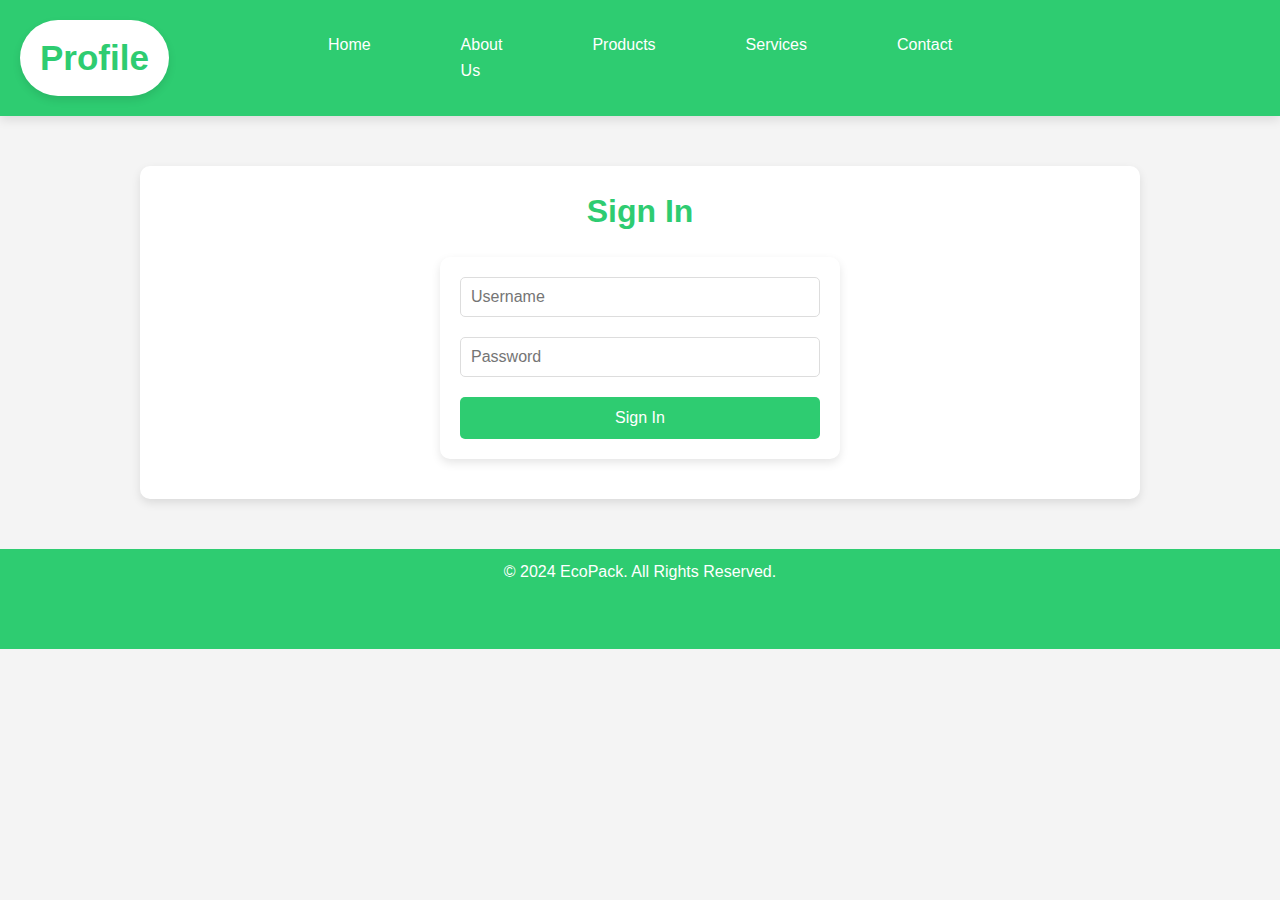
<file: signIn.html>
<!DOCTYPE html>
<html lang="en">
<head>
    <meta charset="UTF-8">
    <meta name="viewport" content="width=device-width, initial-scale=1.0">
    <title>Sign In - EcoPack</title>
    <link rel="stylesheet" href="styles.css">
    <link rel="icon" href="favicon.png" type="image/x-icon">
</head>
<body>

    <!-- Navigation Bar -->
    <nav>
        <div class="nav-center">
            <a href="index.html">Home</a>
            <a href="aboutus.html">About Us</a>
            <a href="marketplace.html">Products</a>
            <a href="services.html">Services</a>
            <a href="contact.html">Contact</a>
        </div>
        <a href="#" class="profile-btn">Profile</a>
    </nav>

    <!-- Sign In Form -->
    <main>
        <h2>Sign In</h2>
        <form id="signinForm">
            <input type="text" id="signinUsername" placeholder="Username" required>
            <input type="password" id="signinPassword" placeholder="Password" required>
            <button type="submit">Sign In</button>
        </form>
    </main>

    <!-- Footer -->
    <footer>
        &copy; 2024 EcoPack. All Rights Reserved.
    </footer>

</body>
</html>
</file>
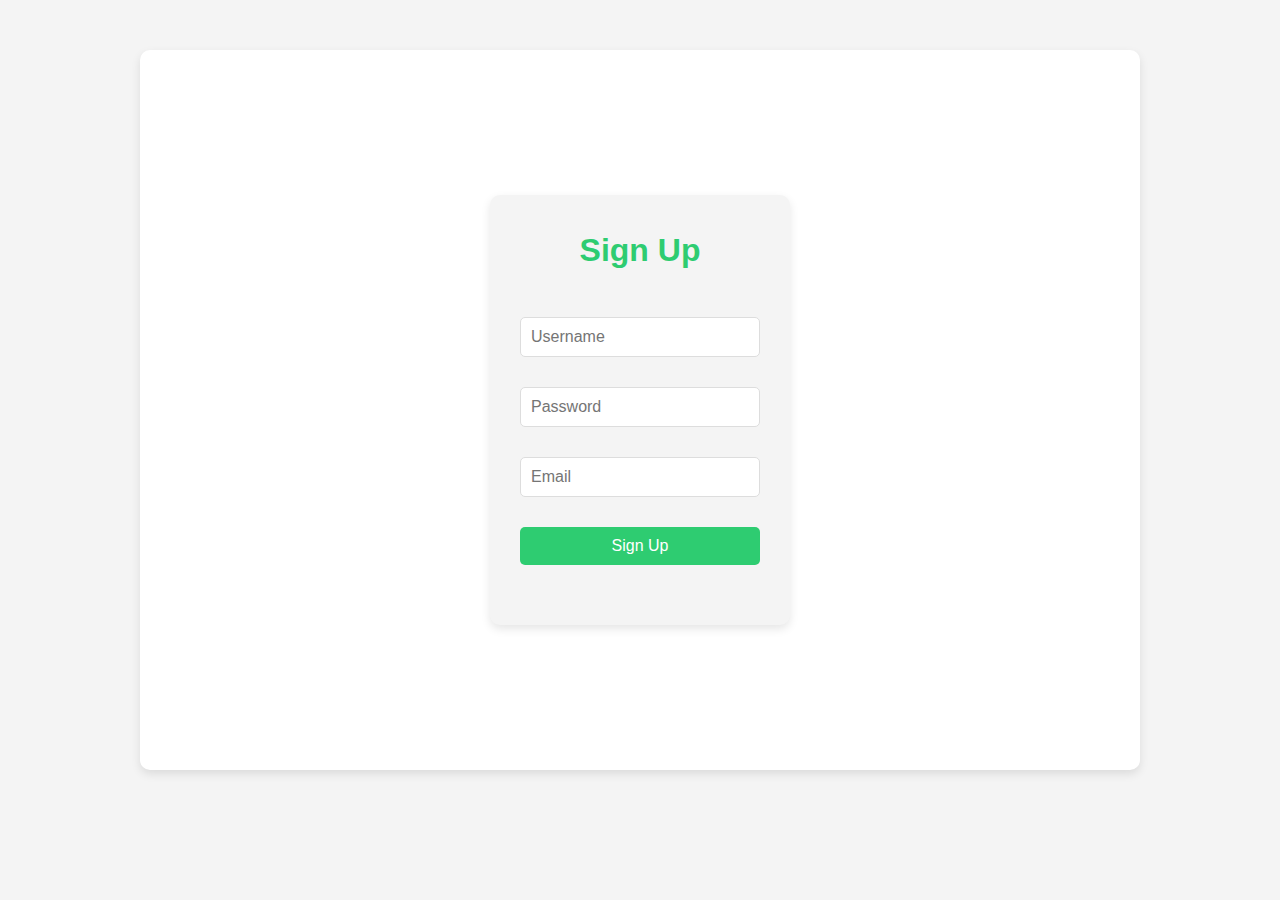
<file: signup.html>
<!DOCTYPE html>
<html lang="en">
<head>
    <meta charset="UTF-8">
    <meta name="viewport" content="width=device-width, initial-scale=1.0">
    <title>Sign Up - EcoPack</title>
    <link rel="stylesheet" href="styles.css">
    <style>
        /* Sign-Up Form Styling */
        main {
            display: flex;
            justify-content: center;
            align-items: center;
            min-height: 80vh;
        }

        form {
            background-color: #f4f4f4;
            padding: 30px;
            border-radius: 10px;
            box-shadow: 0px 4px 10px rgba(0, 0, 0, 0.1);
            text-align: center;
            width: 300px;
        }

        form input {
            width: 100%;
            padding: 10px;
            margin-bottom: 10px;
            border: 1px solid #ddd;
            border-radius: 5px;
        }

        form button {
            background-color: #2ecc71;
            color: white;
            padding: 10px;
            width: 100%;
            border: none;
            border-radius: 5px;
            cursor: pointer;
        }

        form button:hover {
            background-color: #27ae60;
        }

        form .message {
            margin-top: 10px;
            color: red;
        }

    </style>
</head>
<body>

    <!-- Sign Up Form -->
    <main>
        <form id="signupForm">
            <h2>Sign Up</h2>
            <input type="text" id="signupUsername" placeholder="Username" required>
            <input type="password" id="signupPassword" placeholder="Password" required>
            <input type="email" id="signupEmail" placeholder="Email" required>
            <button type="submit">Sign Up</button>
            <div class="message" id="signupMessage"></div>
        </form>
    </main>

    <script>
        const signupForm = document.getElementById('signupForm');
        const signupMessage = document.getElementById('signupMessage');

        signupForm.addEventListener('submit', function(event) {
            event.preventDefault();

            const username = document.getElementById('signupUsername').value;
            const password = document.getElementById('signupPassword').value;
            const email = document.getElementById('signupEmail').value;

            const user = {
                username,
                password,
                email
            };

            // Store user details in local storage
            localStorage.setItem('currentUser', JSON.stringify(user));

            // Show success message
            signupMessage.style.color = 'green';
            signupMessage.innerText = 'Sign up successful! Redirecting...';

            // Redirect to the home page after 2 seconds
            setTimeout(() => {
                window.location.href = 'index.html';
            }, 2000);
        });
    </script>
</body>
</html>
</file>
<file: styles.css>
/* Global Reset */

/* Global Reset */
* {
    margin: 0;
    padding: 0;
    box-sizing: border-box;
}

body {
    font-family: 'Arial', sans-serif;
    background-color: #f4f4f4;
    color: #333;
    line-height: 1.6;
}

/* Navigation Bar */
/* Navigation Bar */
nav {
background-color: #2ecc71;
padding: 20px;
display: flex;
justify-content: space-between;
align-items: center;
box-shadow: 0px 4px 10px rgba(0, 0, 0, 0.1);
}

.nav-center {
display: flex;
gap: 20px;
}

nav a {
color: white;
text-decoration: none;
padding: 10px 20px;
font-size: 35px; /* Increase the font size here */
font-family: 'Arial', sans-serif; /* Optional: define the font family */
}

nav a:hover {
background-color: rgba(255, 255, 255, 0.2);
}

.profile-btn {
background-color: white;
color: #2ecc71;
padding: 10px 20px;
border-radius: 50px;
font-weight: bold;
text-decoration: none;
font-size: 35px; /* Increase profile button font size */
}

/* Hero Section */
.hero {
  background-color:#93f682;
    background-size: cover;
    background-position: center;
    height: 500px;
    display: flex;
    align-items: center;
    justify-content: center;
    color: white;
    text-align: center;
}

.hero h1 {
    font-size: 100px;
    margin-bottom: 10px;
}

.hero p {
    font-size: 40px;
}

.hero .btn {
    background-color: white;
    color: #2ecc71;
    padding: 15px 30px;
    font-size: 27px;
    text-decoration: none;
    margin-top: 20px;
    border-radius: 5px;
}

.hero .btn:hover {
    background-color: #27ae60;
    color: white;
}

/* Features Section */
.features {
    display: flex;
    justify-content: space-around;
    padding: 50px 0;
    background-color: #f4f4f4;
    gap: 30px;
}

.features div {
    width: 25%;
    text-align: center;
}

.features img {
    width: 200px;
    margin-bottom: 20px;
}

.features h3 {
    font-size: 30px;
    margin-bottom: 10px;
    color: #2ecc71;
}

.features p {
    font-size: 24px;
}

/* Why Choose Us Section */
.why-us {
    padding: 50px;
    text-align: center;
}

.why-us h2 {
    color: #2ecc71;
    margin-bottom: 20px;
    font-size:40px;
}

.why-us p {
    font-size: 25px;
    color: #666;
}

/* Sustainability Section */
.sustainability {
    padding: 50px;
    background-color: #27ae60;
    color: white;
    text-align: center;
}

.sustainability h2 {
    margin-bottom: 20px;
    font-size: 50px;
}

.sustainability p {
    font-size: 27px;
    line-height: 1.6;
}

/* Call to Action Section */
.cta {
    padding: 50px;
    text-align: center;
    background-color: #f4f4f4;
    font-size: 35px;
}

.cta .btn {
    background-color: #2ecc71;
    color: white;
    padding: 15px 30px;
    font-size: 27px;
    text-decoration: none;
    border-radius: 5px;
}

.cta .btn:hover {
    background-color: #27ae60;
}

/* Footer */
footer {
    padding: 20px;
    background-color: #2ecc71;
    color: white;
    text-align: center;
}

/* Responsive Design */
@media (max-width: 768px) {
    .features {
        flex-direction: column;
        gap: 40px;
    }

    .features div {
        width: 100%;
    }
}
h1{
    font-size:1000px;
    font-family:cursive;
}
p{
    font-family:'Courier New', Courier, monospace;
}
* {
    margin: 0;
    padding: 0;
    box-sizing: border-box;
}

body {
    font-family: 'Arial', sans-serif;
    background-color: #f4f4f4;
    color: #333;
}

/* Navigation Bar */
nav {
    background-color: #2ecc71;
    padding: 20px;
    display: flex;
    justify-content: space-between;
    align-items: center;
    box-shadow: 0px 4px 10px rgba(0, 0, 0, 0.1);
    position: relative;
}

/* Navigation Links in the Center */
.nav-center {
    display: flex;
    justify-content: center;
    position: absolute;
    left: 50%;
    transform: translateX(-50%);
}

.nav-center a {
    color: white;
    text-decoration: none;
    font-size: 16px;
    margin: 0 15px;
    padding: 10px 20px;
    border-radius: 5px;
    transition: background-color 0.3s ease;
}

.nav-center a:hover {
    background-color: rgba(255, 255, 255, 0.2);
}

/* Profile Button on the Right */
.profile-btn {
    background-color: white;
    color: #2ecc71;
    padding: 10px 20px;
    border-radius: 50px;
    text-decoration: none;
    font-weight: bold;
    box-shadow: 0px 4px 8px rgba(0, 0, 0, 0.1);
    transition: background-color 0.3s ease;
}

.profile-btn:hover {
    background-color: #27ae60;
    color: white;
}

/* Main Section Styling */
main {
    margin: 50px auto;
    padding: 20px;
    text-align: center;
    max-width: 1000px;
    background-color: white;
    border-radius: 10px;
    box-shadow: 0px 4px 10px rgba(0, 0, 0, 0.1);
}

main h2 {
    font-size: 32px;
    color: #2ecc71;
    margin-bottom: 20px;
}

main p {
    font-size: 18px;
    line-height: 1.6;
    color: #666;
}

/* Form Styles (for Sign In, Sign Up) */
form {
    display: flex;
    flex-direction: column;
    gap: 20px;
    max-width: 400px;
    margin: 20px auto;
    padding: 20px;
    background-color: #fff;
    border-radius: 10px;
    box-shadow: 0px 4px 10px rgba(0, 0, 0, 0.1);
}

input {
    padding: 10px;
    font-size: 16px;
    border: 1px solid #ddd;
    border-radius: 5px;
}

button {
    padding: 12px;
    font-size: 16px;
    background-color: #2ecc71;
    color: white;
    border: none;
    border-radius: 5px;
    cursor: pointer;
    transition: background-color 0.3s;
}

button:hover {
    background-color: #27ae60;
}

/* Table for Marketplace */
table {
    width: 100%;
    margin-top: 20px;
    border-collapse: collapse;
    text-align: left;
}

table th, table td {
    padding: 15px;
    border-bottom: 1px solid #ddd;
}

table th {
    background-color: #2ecc71;
    color: white;
}

table tr:hover {
    background-color: #f4f4f4;
}

/* Footer Styles */
footer {
    margin-top: 30px;
    height:100px;
    text-align: center;
    padding: 10px;
    background-color: #2ecc71;
    color: white;
}

/* Responsive Layout */
@media (max-width: 768px) {
    nav {
        flex-direction: column;
        text-align: center;
    }

    .nav-center {
        position: relative;
        transform: none;
        left: 0;
        justify-content: center;
    }

    .profile-btn {
        margin-top: 10px;
    }

    form {
        max-width: 300px;
    }

    table th, table td {
        padding: 10px;
    }
}
</file>
